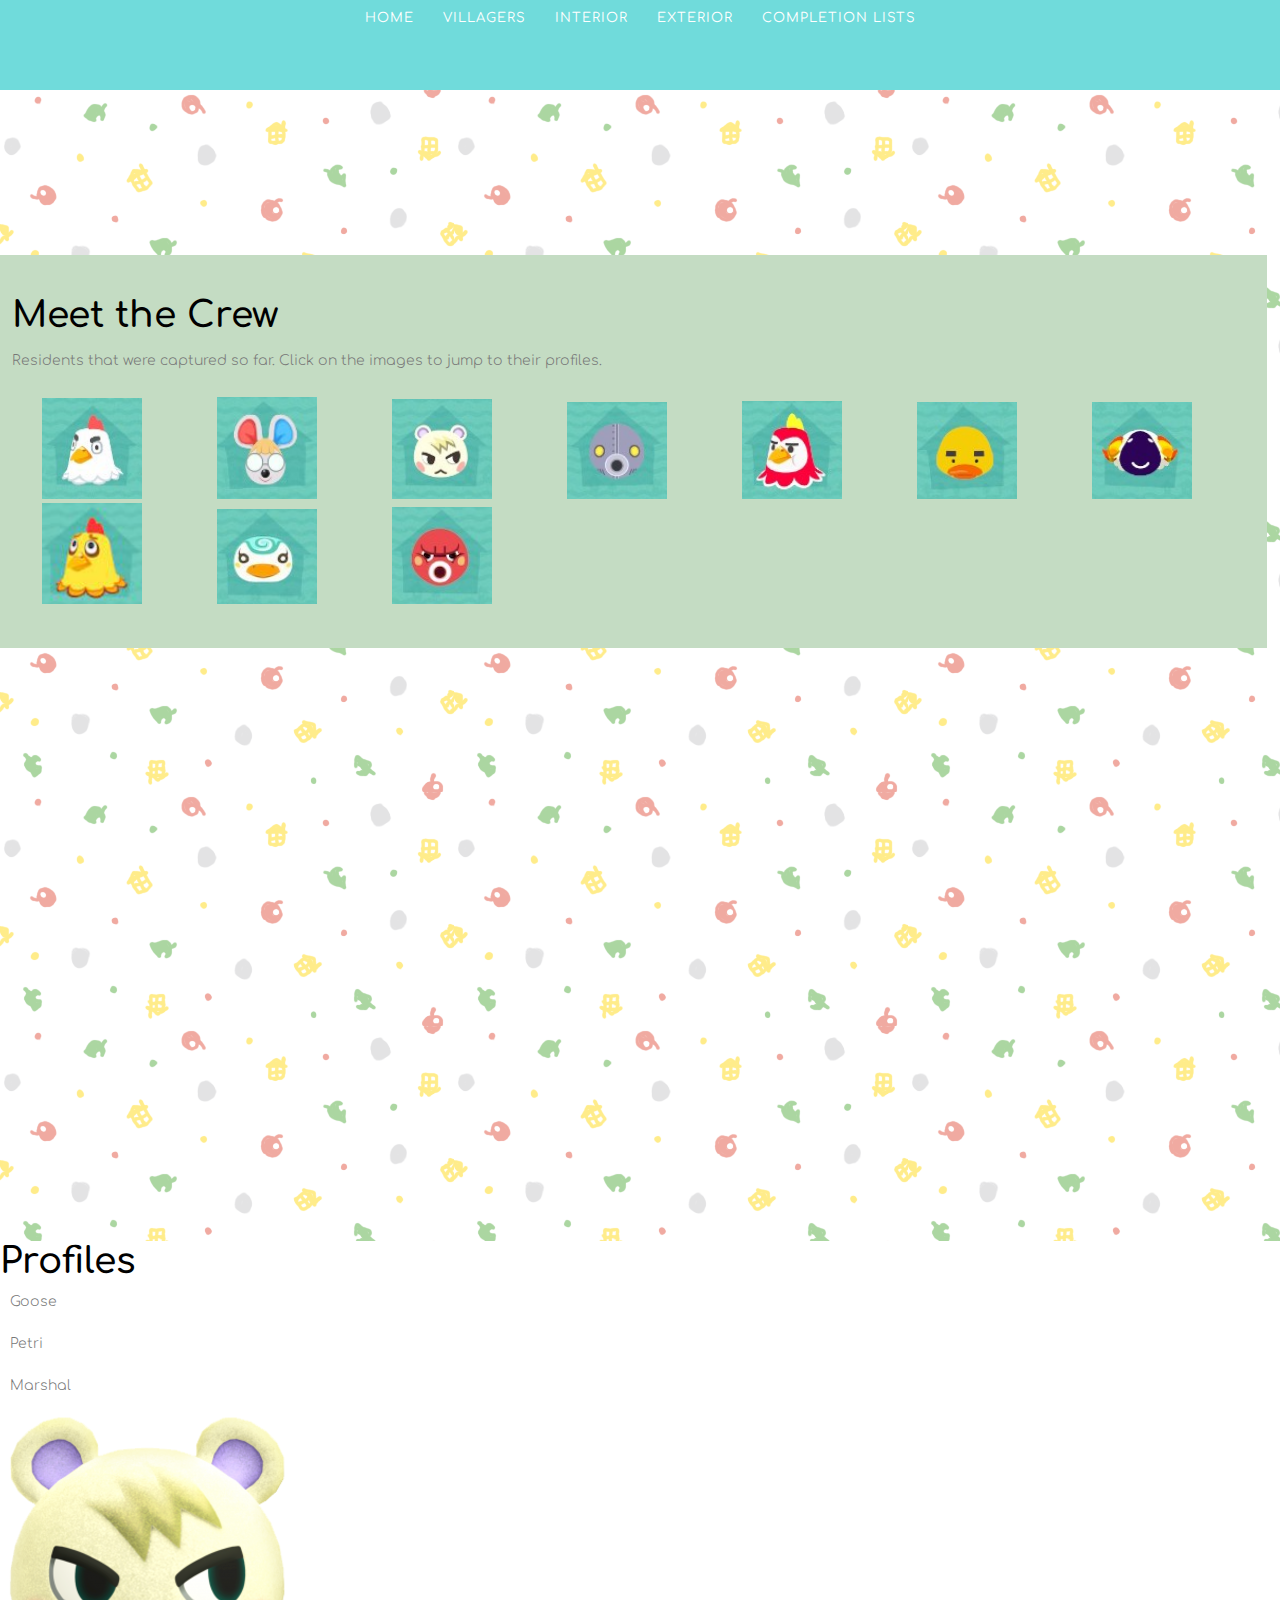
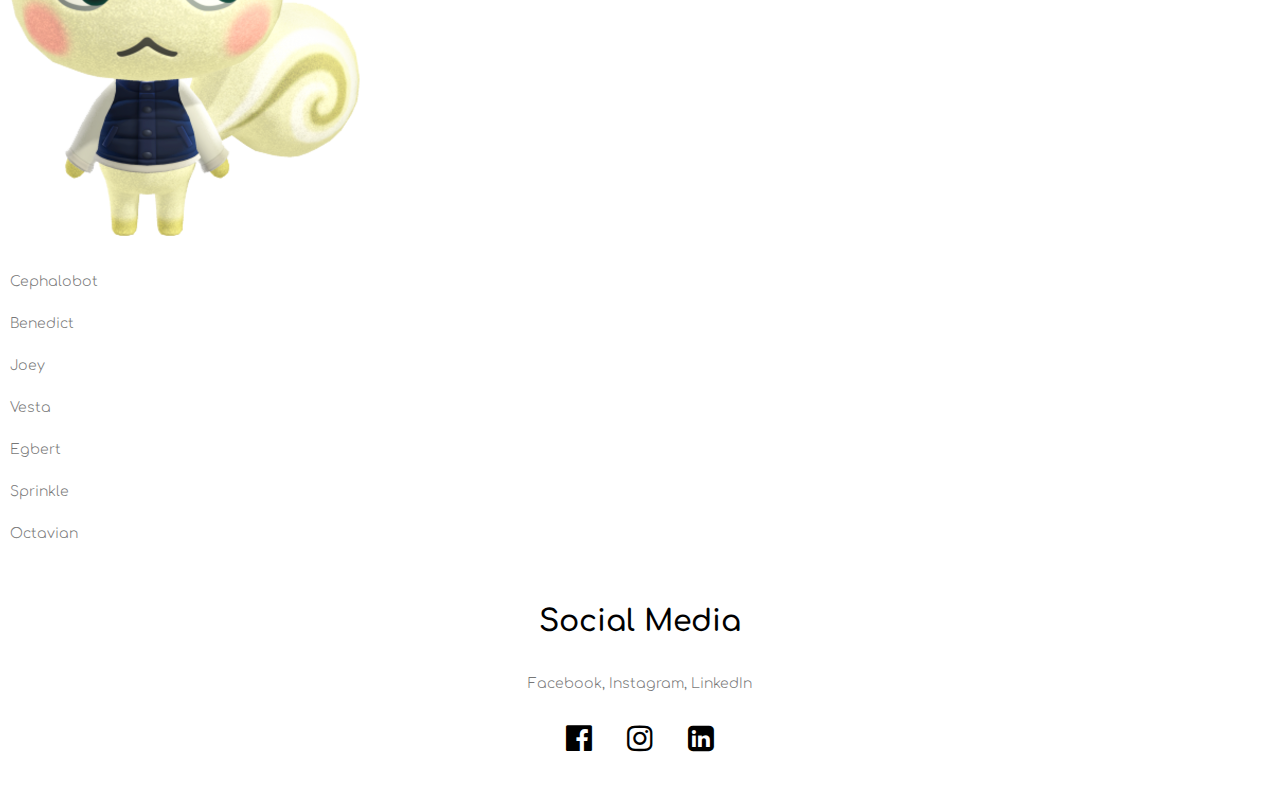
<file: villagers.html>
<!DOCTYPE html>
<!-- for villagers page, Meet the crew?, design codes used? for exterior? add timeline courtesy of tuong, villagers add interactive clicks on map to immediately travel to the villager  --> 
<html> 
    
<head>
<!-- meta name line will make the website responsive. How? -->
    <meta name="viewport" content="with=device-width, initial-scale=1.0"> 
     <title>Animal Crossing</title>
<!-- below links to css -->
     <link rel="stylesheet" href="style.css">
     <link rel="preconnect" href="https://fonts.gstatic.com">
<link href="https://fonts.googleapis.com/css2?family=Comfortaa&display=swap" rel="stylesheet">
<link rel="stylesheet" href="https://stackpath.bootstrapcdn.com/font-awesome/4.7.0/css/font-awesome.min.css">
</head>
    
<body>
<section class="sub-header">
<!-- nav used for logos? -->
    <nav>
       <a href="index.html">
 <!--      <img src="images/avatar.png"></a> --> 
       <div class="nav-links" id="navLinks">
<!-- below is a close icon from https://fontawesome.com/v4/icons/ --> 
           <i class="fa fa-times" onclick="hideMenu()"></i>
            <ul>
                <li><a href="">HOME</a></li>
                <li><a href="">VILLAGERS</a></li>
                <li><a href="">INTERIOR</a></li>
                <li><a href="">EXTERIOR</a></li>                
                <li><a href="">COMPLETION LISTS</a></li>
            </ul>
        </div>
<!-- below is a  menu icon from https://fontawesome.com/v4/icons/ --> 
            <i class="fa fa-bars" onclick="showMenu()"></i>
        </a>
    </nav>
</section>

<!-- Villagers --> 
<section class="villagers">

    <div class="row">
        <div class="villagers-col">
            <h1>Meet the Crew</h1>
            <p>Residents that were captured so far. Click on the images to jump to their profiles.</p>
                <a href="#goose">
                    <img src="images/goose.png"></a>
                <a href="#petri">
                    <img src="images/petri.png"></a>
                <a href="#marshal">
                    <img src="images/marshal.png"></a>
                <a href="#cephalobot">
                    <img src="images/cephalobot.png"></a>
                <a href="#benedict">
                    <img src="images/benedict.png"></a>
                <a href="#joey">
                    <img src="images/joey.png"></a>
                <a href="#vesta">
                    <img src="images/vesta.png"></a>
                <a href="#egbert">
                    <img src="images/egbert.png"></a>
                <a href="#sprinkle">
                    <img src="images/sprinkle.png"></a>
                <a href="#octavian">
                    <img src="images/octavian.png"></a>
        </div>
    </div>
</section>

    
<!-- Profiles --> 
<section class="profiles">
    <div class="profiles-col">
        <h1>Profiles</h1>
        <p id="goose">Goose</p>
        <p id="petri">Petri</p>
        <p id="marshal">Marshal</p>
            <a href="profiles-col">
            <img src="images/3Dmarshal.png"></a>
        <p id="cephalobot">Cephalobot</p>
        <p id="benedict">Benedict</p>
        <p id="joey">Joey</p>
        <p id="vesta">Vesta</p>
        <p id="egbert">Egbert</p>
        <p id="sprinkle">Sprinkle</p>
        <p id="octavian">Octavian</p>
    </div>
    </section>
 
<!-- Footer --> 
<section class="footer">
    <h4>Social Media</h4>
    <p>Facebook, Instagram, LinkedIn</p>
    <div class="icons">
        <i class="fa fa-facebook-official"></i>
        <i class="fa fa-instagram"></i>
        <i class="fa fa-linkedin-square"></i>
    </div>
</section>
    
<!-- Javascript for Toggle Menu --> 
<script>

    var navLinks = document.getElementById("navLinks");
    function showMenu(){
        navLinks.style.right = "0";
    }
    function hideMenu(){
        navLinks.style.right = "-200px";
    }  
</script>  
    
<!-- practice for javascript
    <div class="information">
        <div class="overlay"></div>
        <img src="images/avatar.png" class="mobile">
        <div id="circle">
            <div class="feature one">
                <img src="images/goose.png">
                <div>
                    <h1>Goose</h1>
                    <p>Personality: Jock <br> Birthday: 4th October <br> Goal: Soccer Player</p>
                </div>
            </div> 
            <div class="feature two"> 
                <img src="images/petri.png">
                <div>
                    <h1>Petri</h1>
                    <p>Personality: Snooty <br> Birthday: 23rd October</p>
                </div>
            </div>
            <div class="feature three"> 
                <img src="images/marshal.png">
                <div>
                    <h1>Marshal</h1>
                    <p>Personality: Smug <br> Birthday: 29th September <br> Goal: Designer</p>
                </div>
            </div>
            <div class="feature four"> 
                <img src="images/cephalobot.png">
                <div>
                    <h1>Cephalobot</h1>
                    <p>Personality: Smug <br> Birthday: 1st April</p>
                </div>
            </div>
        </div>
    </div>
    
    <div class="controls">
        <img src="images/arrow.png" id="upBtn">
        <h3>Villagers</h3>
        <img src="images/arrow.png" id="downBtn">
    </div>
 -->    
<!-- click to switch villagers --> 
    <script>
        var circle = document.getElementById("circle");
        var upBtn = document.getElementById("upBtn");
        var downBtn = document.getElementById("downBtn");
        
        var rotateValue = circle.style.transform;
        var rotateSum; 
        
        
        upBtn.onclick = function()
        {
            rotateSum = rotateValue + "rotate(-90deg)";
            circle.style.transform = rotateSum;
            rotateValue = rotateSum;
        }
        downBtn.onclick = function()
        {
            rotateSum = rotateValue + "rotate(90deg)";
            circle.style.transform = rotateSum;
            rotateValue = rotateSum;
        }
    </script>
</body>
</html>
</file>
<file: style.css>
*{
    margin: 0;
    padding: 0;
    font-family: 'Comfortaa', cursive;
}
.banner{
    min-height: 100vh;
    width: 100%;
/* do only png files work? */
/* 1 rgba is for the top header, other is for the bottom. Can just do 1 rgba for no gradient? */
    background-image: linear-gradient(rgba(4,9,30,0.8),rgba(4,9,30,0.4)),url(images/banner.png);
    background-position: center;
    background-size: cover;
    background-attachment: fixed;
    position: relative;
}

#main-nav{
    display: flex;
    padding: 2% 6%;
    justify-content: space-between;
    align-items: center;
    /*
    position: sticky;
    top: 0px; */
}



nav img{
    width: 150px;
    position: absolute;
}
.nav-links{
    flex: 1;
    text-align: center;
}
.nav-links ul li{
    list-style: none;
    display: inline-block;
    padding: 8px 12px;
    position: relative;
    letter-spacing: 1px;
}
.nav-links ul li a{
/* #fff is white. from a to f? */
    color: #fff;
/*text-decoration: none removes underline*/
    text-decoration: none;
    font-size: 13px;
}
.nav-links ul li::after{
    content:'';
/* width 0% makes underline hidden, 100% underlines whole word */
    width: 0%;
    height: 2px;
    background: #cc99ff;
    display: block; 
    margin: auto;
/* remove transition if u want underline to appear straight away */
    transition: 0.3s;
}
.nav-links ul li:hover::after{
    width: 100%;
}
.text-box{
    width: 90%;
    color: #fff;
    position: absolute;
    top: 50%;
    left: 50%;
    transform: translate(-50%,-50%);
    text-align: center;
}
.text-box h1{
    font-size: 62px;    
}
.text-box p{
    margin: 10px 0 40px;
    font-size: 14px;
/*colour is already white, why add this?*/
    color: #fff; 
}
.hero-btn{
    display: inline-block;
    text-decoration: none;
    color: #fff;
    border: 1px solid #fff;
    padding: 12px 34px;
    font-size: 13px;
    background: transparent;
    position: relative;
    cursor: pointer;
}
.hero-btn:hover{
    border: 1px solid #cc99ff;
    background: #cc99ff;
    transition: 0.7s;
}

nav .fa{
    display: none;
}
/* this is for viewing on small devices, e.g. phone */
@media(max-width: 700px){
    .text-box h1{
        font-size: 20px;
    } 

    .nav-links ul li{
       display: block; 
    }
    .nav-links{
        position: absolute;
        background: #cc99ff;
        height: 100vh;
        width: 200px;
        top: 0;
        right: -200px;
        text-align: left; 
        z-index: 2;
        transition: 1s;
    }
    nav .fa{
        display: block;
        color: #fff;
        margin: 10px;
        font-size: 22px;
        cursor: pointer;      
    }
    .nav-links ul{
        padding: 30px;
    }
}
/* About Me */

.about-me{
    height: 50vh;
    width: 70%;
    margin: auto;
    text-align: center;
    padding-top: 100px;
    padding-bottom: 400px;;
    background-image: url(images/newleaf.gif); 
}
.anchor-name{
    padding-left: 2px;
    
}


.about-col{
    flex-basis: 48%;
    padding: 30px 100px;      
}

 .about-me h1{
   font-size: 50px;
   padding-bottom: 50px;
}

.wavy{
    padding-bottom: 60px;
    position: relative;
    -20px (0,0,0,0.2);
    font-size: 60px;
}
.wavy span{
    position: relative; 
    display: inline-block;
    animation: wavy 2.5s infinite;
    animation-delay: calc(0.1s * var(--i));
}
@keyframes wavy{
    0%,40%,100%{
        transform: translateY(0);
    }
    20% {
        transform: translateY(-20px);
    }
}

.about-col h2{
    font-size: 30px;
    padding-top: 5%;
    padding-bottom: 3%;
}
.about-col h3{
    text-align: left;
    margin-top: 0px;
}
.about-col p{
    font-size: 20px;
    position: relative;
    text-align: left;
    padding-left: 430px;
    padding-top: 50px;
}

.about-col{
    flex-basis: 100%;
    background: #e6e6e6;
    width: 1000px;
    
/* this curves the corners */
    border-radius: 50px;
    margin-bottom: 4%;
    padding: 2px 12px;
    box-sizing: border-box;
    padding-left: 10px;
    margin: auto;
    height: 500px;
    
    
}


.avatar-col img{
    max-width: 100%;
    height: auto; 
    width: 300px;
    height: 300px;
    position: absolute;
    

    display: block;
    margin-left: 60px;
    padding-left: 0px;
    padding-top: 0px;
    border-radius: 1000px;

}

.white-box {
    position: absolute;
    width: 500px;
    flex-basis: auto;
    background: #fff;
    box-sizing: border-box;
    height: 300px; 
    margin-left: 400px;
    padding-left: 50px; 
    padding-top: 20px;
    border-radius: 50px;
}

.about-col:hover{
    box-shadow: 0 3px 25px #cc99ff;   
}

.purple-btn{
    border: 1px solid #cc99ff;
    background: transparent;
    color: #cc99ff;
    margin-top: 1%;
    margin-left: 3%;
    
    
}

.purple-btn:hover{
    color: #fff;
}

.passport{
    padding-left: 100px
}




/* Map title*/
h1{
    font-size: 36px;
    font-weight: 600;
}

p{
    color: #777;
    font-size: 14px;
    font-weight: 300;
    line-height: 22px;
    padding: 10px;
}

.row{
    margin-top: 5%;
    display: flex;
    justify-content: space-between;
}


@media(max-width: 700px){
    .row{
        flex-direction: column;
    }
}

.custom-shape-divider-bottom-1651326089 {
    position: absolute;
    bottom: 0;
    left: 0;
    width: 100%;
    overflow: hidden;
    line-height: 0;
    transform: rotate(180deg);
}

.custom-shape-divider-bottom-1651326089 svg {
    position: relative;
    display: block;
    width: calc(100% + 1.3px);
    height: 150px;
}

.custom-shape-divider-bottom-1651326089 .shape-fill {
    fill: #FFFFFF;
}

/* intro */

.intro{
    width: 80%;
    margin: auto;
    text-align: center;
    padding-top: 80px 0;
    
}
.col-one{
    flex-basis: 50%;
    border-radius: 10px;
    margin-bottom: 30px;
    position: relative;
    overflow: hidden;
}
.col-one img{
    width: 100%;
    max-width: 100%;
    height: auto;  
}
.col-two{
    flex-basis: 50%;
    border-radius: 10px;
    margin-bottom: 30px;
    position: relative;
    overflow: hidden;
}
.col-two img{
    width: 100%;
    max-width: 100%;
    height: auto;
}
.layer{
   background: transparent;
   height: 100%;
   width: 100%;
   position: absolute;
   
   transition: 0.5s
}
.layer:hover{
    background: rgba(226,0,0,0.7); 
}

/* Footer */ 
.footer{
    width: 100%;
    text-align: center;
    padding: 30px 0;
    font-size: 30px
}
.footer h4{
    margin-bottom: 25px;
    margin-top: 20px;
    font-weight: 600;
} 
.icons .fa{
    color: #000000;
    margin: 0 13px;
    margin: 0 13px;
    cursor: pointer;
    padding: 18px 0;
}
/* Villagers Page */
.sub-header{
    height: 10vh;
    width: 100%;
   /* background-image: linear-gradient(rgba(4,9,30,0.7),rgba(4,9,30,0.7)),url(images/residents.png); */
    background-position: center;
    background-size: 70% 100%;
    background-color: #70dbdb;
    text-align: center;
    color:#fff;
}
.sub-header h1{
    margin-top: 100px;
    font-size: 40px;
}
.villagers{
    width: 180%;
    margin: auto;
    padding-top: 50px;
    padding-bottom: 500px;
    background-image: url(images/newleaf.gif);
}
.villagers-col{
    flex-basis: 55%;
    padding: 30px 2px;
    padding-left: 50px;
    padding-right: 50px;
    
    
    background: #c4dcc3;
/* this curves the corners */
    border-radius: 0px;
    margin-bottom: 4%;
    padding: 40px 12px;
    box-sizing: border-box;
}
.villagers-col img{
    width: 100px;
    margin-left: 30px;
    margin-right: 40px;
}
.villagers-col h1{
    padding-top: 0;
}
.villagers-col p{
    padding: 15px 0 25px;
}


/* practice for javascript. For controls on right side to go up and down for each villager */
.controls{
    position: absolute;
    right: 10%;
    top: 50%;
    transform: translateY(-50%);
}

.controls h3{
    margin: 15px 0;
    color: #fff;
}
#upBtn{
    width: 15px;
    cursor: pointer;
}
#downBtn{
    width: 15px;
    cursor: pointer;
    transform: rotate(180deg);
}
.overlay{
    width: 0;
    height: 0; 
    border-top: 500px solid #fff;
    border-right: 500px solid transparent;
    border-bottom: 500px solid #fff;
    border-left: 500px solid #fff;
    position: absolute;
    left: 0;
    top: 0; 
}
</file>
